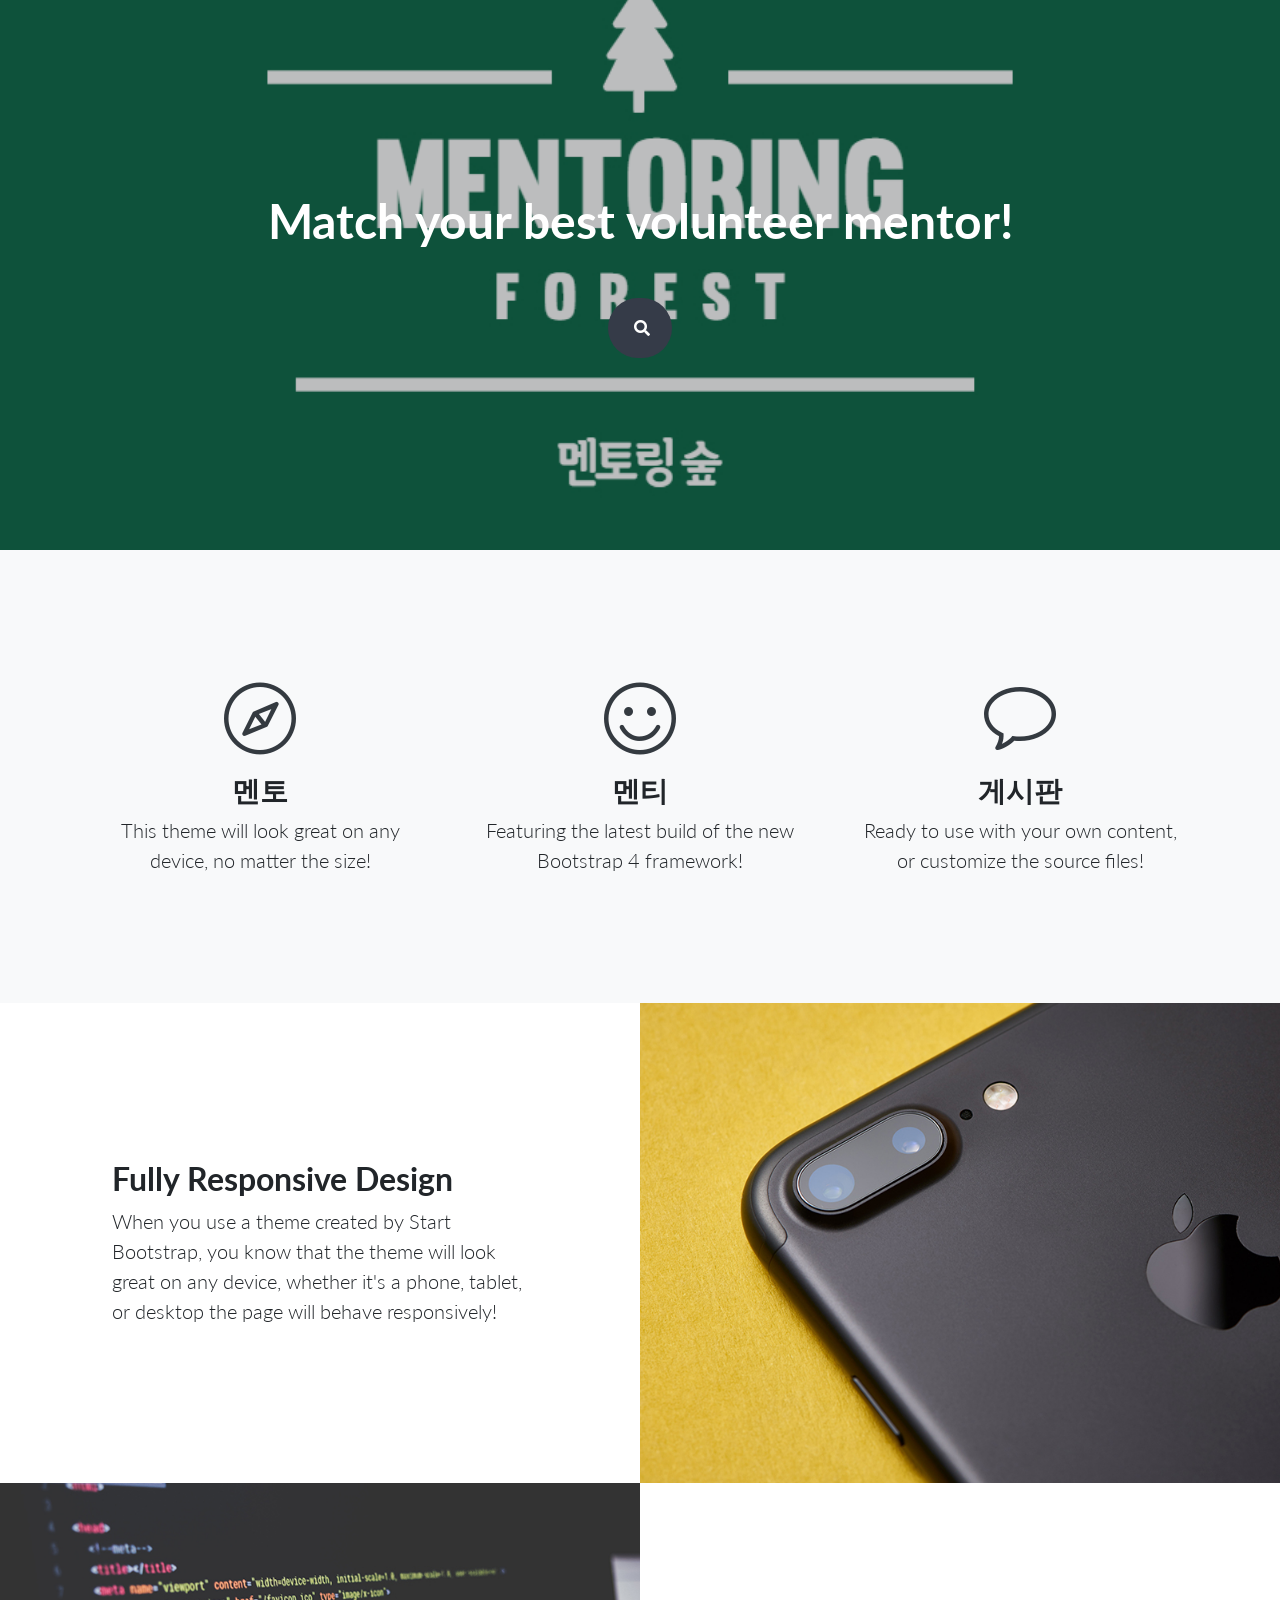
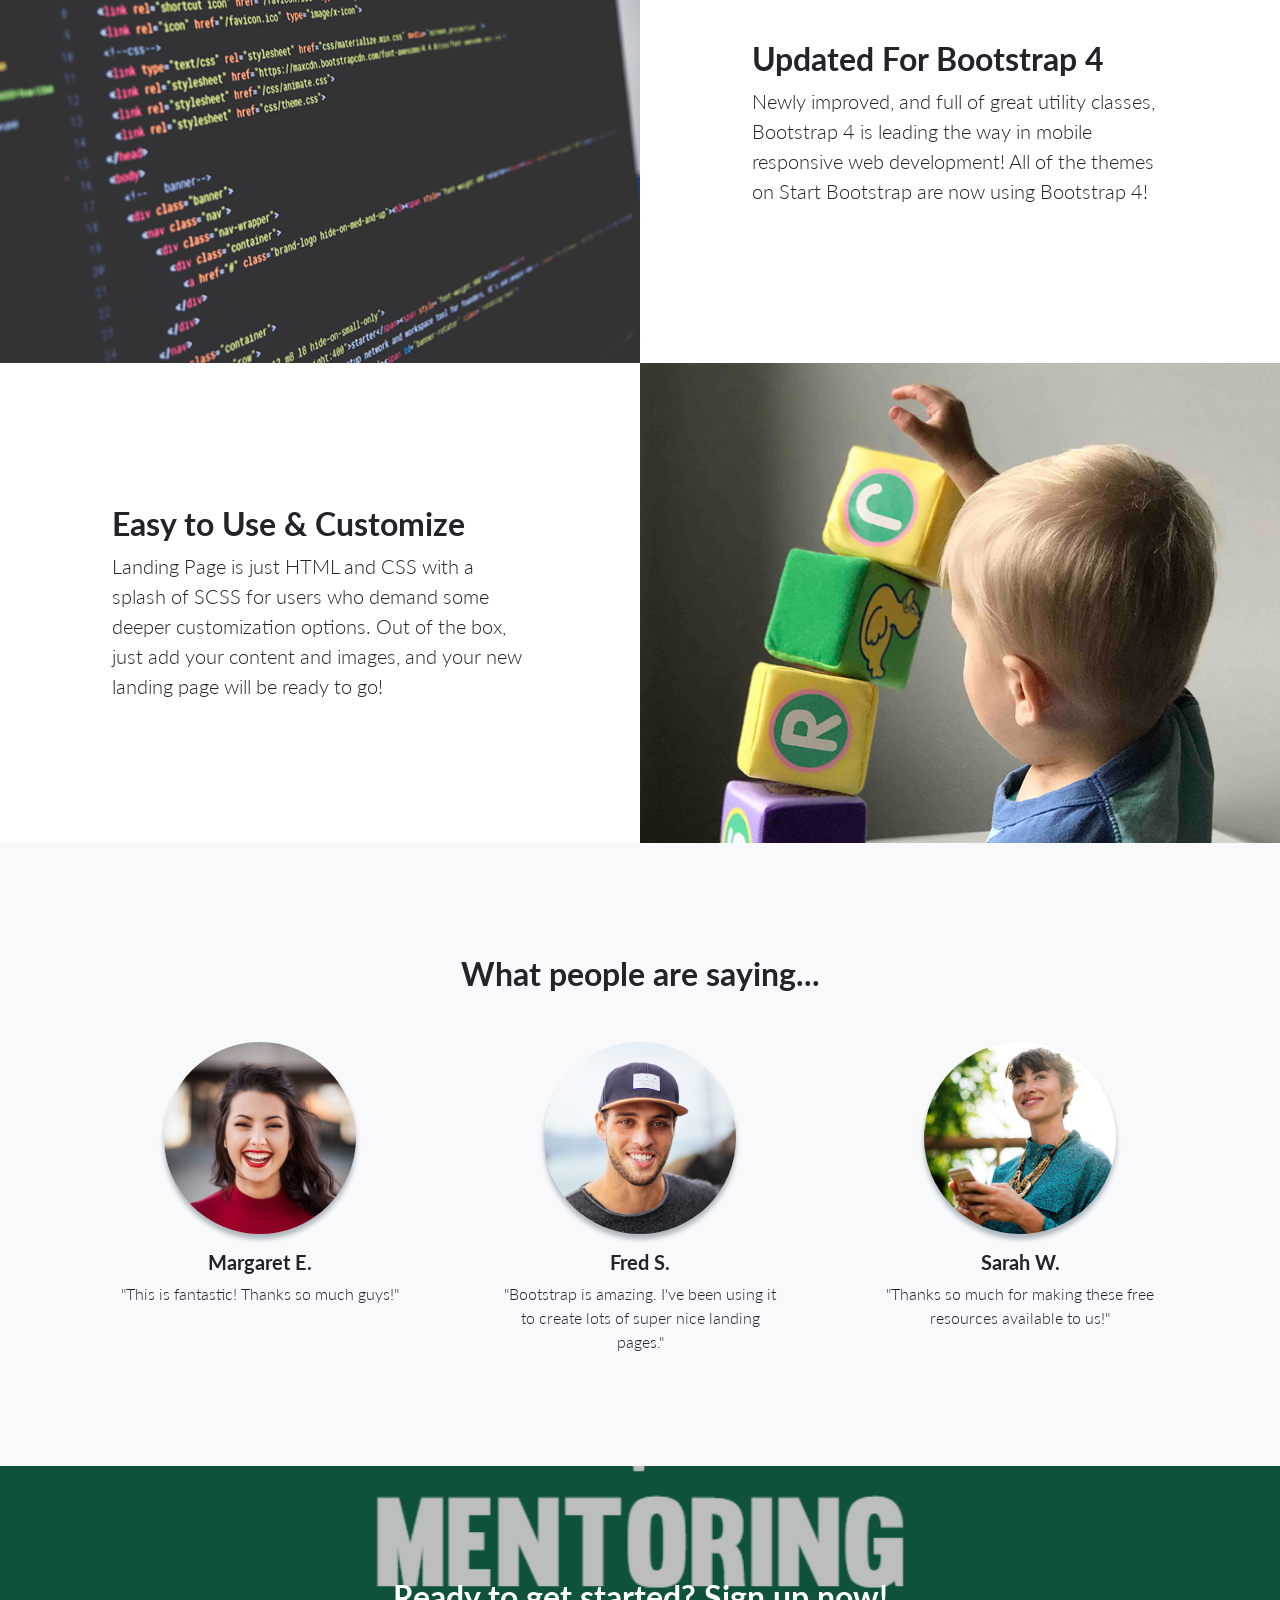
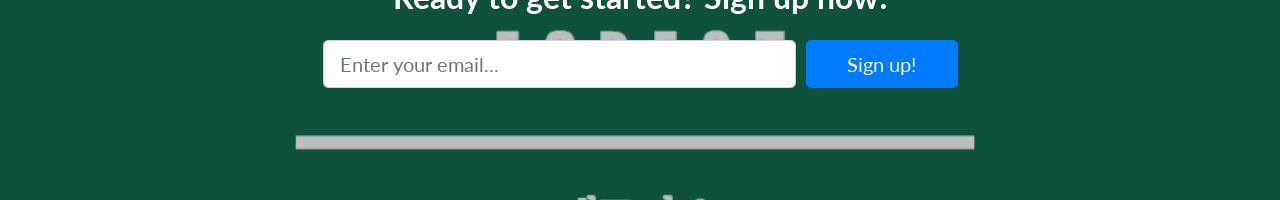
<file: test_django2/mysite/static/index.html>
<!DOCTYPE html>
<html lang="en">

<head>

  <meta charset="utf-8">
  <meta name="viewport" content="width=device-width, initial-scale=1, shrink-to-fit=no">
  <meta name="description" content="">
  <meta name="author" content="">

  <title>Landing Page - Start Bootstrap Theme</title>

  <!-- Bootstrap core CSS -->
  <link href="vendor/bootstrap/css/bootstrap.min.css" rel="stylesheet">

  <!-- Custom fonts for this template -->
  <link href="vendor/fontawesome-free/css/all.min.css" rel="stylesheet">
  <link href="vendor/simple-line-icons/css/simple-line-icons.css" rel="stylesheet" type="text/css">
  <link href="https://fonts.googleapis.com/css?family=Lato:300,400,700,300italic,400italic,700italic" rel="stylesheet" type="text/css">

  <!-- Custom styles for this template -->
  <link href="css/landing-page.min.css" rel="stylesheet">
  <link href="css/custom.css" rel="stylesheet">


</head>

<body>
  <!--_navbar.html include-->
  <!-- Navigation original-->
  <!--
  <nav class="navbar navbar-light bg-light static-top navbar_new">
    <div class="">
      <a class="navbar-brand" href="#"><strong>멘토링 서비스</strong></a>
      <a class="btn btn-primary" href="#">로그인</a>
      <a class="btn btn-primary" href="#">회원가입</a>
    </div>
  </nav> -->

  <!-- Masthead -->
  <header class="masthead text-white text-center">
    <div class="overlay"></div>
    <div class="container">
      <div class="row">
        <div class="col-xl-9 mx-auto">
          <h1 class="mb-5">Match your best volunteer mentor!</h1>
        </div>
        <div class="col-md-10 col-lg-8 col-xl-7 mx-auto">
          <div class="container h-100">
            <div class="d-flex justify-content-center h-100">
              <div class="searchbar">
                <input class="search_input" type="text" name="" placeholder="어떤 분야의 봉사활동을 찾나요?">
                <a href="#" class="search_icon"><i class="fas fa-search"></i></a>
              </div>
            </div>
          </div>
<!--
          <form>
            <div role="group" class="form-row">
              <div class="col-12 col-md-12 mb-2 mb-md-0">
                <input type="email" class="form-control form-control-lg" placeholder="Enter your email...">
                <div><i class="icon-screen-desktop text-dark"></i></div>
              </div>
              <div class="col-12 col-md-3">
                <button type="submit" class="btn btn-block btn-lg btn-primary">검색</button>
              </div>
            </div>
          </form> -->
        </div>
      </div>
    </div>
  </header>

  <!-- Icons Grid -->
  <section class="features-icons bg-light text-center" >
    <div class="container">
      <div class="row">
        <div class="col-lg-4">
          <a href="mentor.html">
          <div class="features-icons-item mx-auto mb-5 mb-lg-0 mb-lg-3">
            <div class="features-icons-icon d-flex">
              <i class="icon-compass m-auto text-dark"></i>
            </div>
            <h3>멘토</h3>
            <p class="lead mb-0">This theme will look great on any device, no matter the size!</p>
          </div>
          </a>
        </div>
        <div class="col-lg-4">
          <a href="mentee.html">
          <div class="features-icons-item mx-auto mb-5 mb-lg-0 mb-lg-3">
            <div class="features-icons-icon d-flex">
              <i class="icon-emotsmile m-auto text-dark"></i>
            </div>
            <h3>멘티</h3>
            <p class="lead mb-0">Featuring the latest build of the new Bootstrap 4 framework!</p>
          </div>
          </a>
        </div>
        <div class="col-lg-4">
          <div class="features-icons-item mx-auto mb-0 mb-lg-3">
            <div class="features-icons-icon d-flex">
              <i class="icon-bubble m-auto text-dark"></i>
            </div>
            <h3>게시판</h3>
            <p class="lead mb-0">Ready to use with your own content, or customize the source files!</p>
          </div>
        </div>
      </div>
    </div>
  </section>

  <!-- Image Showcases -->
  <section class="showcase">
    <div class="container-fluid p-0">
      <div class="row no-gutters">

        <div class="col-lg-6 order-lg-2 text-white showcase-img" style="background-image: url('img/bg-showcase-1.jpg');"></div>
        <div class="col-lg-6 order-lg-1 my-auto showcase-text">
          <h2>Fully Responsive Design</h2>
          <p class="lead mb-0">When you use a theme created by Start Bootstrap, you know that the theme will look great on any device, whether it's a phone, tablet, or desktop the page will behave responsively!</p>
        </div>
      </div>
      <div class="row no-gutters">
        <div class="col-lg-6 text-white showcase-img" style="background-image: url('img/bg-showcase-2.jpg');"></div>
        <div class="col-lg-6 my-auto showcase-text">
          <h2>Updated For Bootstrap 4</h2>
          <p class="lead mb-0">Newly improved, and full of great utility classes, Bootstrap 4 is leading the way in mobile responsive web development! All of the themes on Start Bootstrap are now using Bootstrap 4!</p>
        </div>
      </div>
      <div class="row no-gutters">
        <div class="col-lg-6 order-lg-2 text-white showcase-img" style="background-image: url('img/bg-showcase-3.jpg');"></div>
        <div class="col-lg-6 order-lg-1 my-auto showcase-text">
          <h2>Easy to Use &amp; Customize</h2>
          <p class="lead mb-0">Landing Page is just HTML and CSS with a splash of SCSS for users who demand some deeper customization options. Out of the box, just add your content and images, and your new landing page will be ready to go!</p>
        </div>
      </div>
    </div>
  </section>

  <!-- Testimonials -->
  <section class="testimonials text-center bg-light">
    <div class="container">
      <h2 class="mb-5">What people are saying...</h2>
      <div class="row">
        <div class="col-lg-4">
          <div class="testimonial-item mx-auto mb-5 mb-lg-0">
            <img class="img-fluid rounded-circle mb-3" src="img/testimonials-1.jpg" alt="">
            <h5>Margaret E.</h5>
            <p class="font-weight-light mb-0">"This is fantastic! Thanks so much guys!"</p>
          </div>
        </div>
        <div class="col-lg-4">
          <div class="testimonial-item mx-auto mb-5 mb-lg-0">
            <img class="img-fluid rounded-circle mb-3" src="img/testimonials-2.jpg" alt="">
            <h5>Fred S.</h5>
            <p class="font-weight-light mb-0">"Bootstrap is amazing. I've been using it to create lots of super nice landing pages."</p>
          </div>
        </div>
        <div class="col-lg-4">
          <div class="testimonial-item mx-auto mb-5 mb-lg-0">
            <img class="img-fluid rounded-circle mb-3" src="img/testimonials-3.jpg" alt="">
            <h5>Sarah W.</h5>
            <p class="font-weight-light mb-0">"Thanks so much for making these free resources available to us!"</p>
          </div>
        </div>
      </div>
    </div>
  </section>

  <!-- Call to Action -->
  <section class="call-to-action text-white text-center">
    <div class="overlay"></div>
    <div class="container">
      <div class="row">
        <div class="col-xl-9 mx-auto">
          <h2 class="mb-4">Ready to get started? Sign up now!</h2>
        </div>
        <div class="col-md-10 col-lg-8 col-xl-7 mx-auto">
          <form>
            <div class="form-row">
              <div class="col-12 col-md-9 mb-2 mb-md-0">
                <input type="email" class="form-control form-control-lg" placeholder="Enter your email...">
              </div>
              <div class="col-12 col-md-3">
                <button type="submit" class="btn btn-block btn-lg btn-primary">Sign up!</button>
              </div>
            </div>
          </form>
        </div>
      </div>
    </div>
  </section>

  <!-- Footer include-->


  <!-- Bootstrap core JavaScript -->
  <script src="vendor/jquery/jquery.min.js"></script>
  <script src="vendor/bootstrap/js/bootstrap.bundle.min.js"></script>

</body>

</html>
</file>
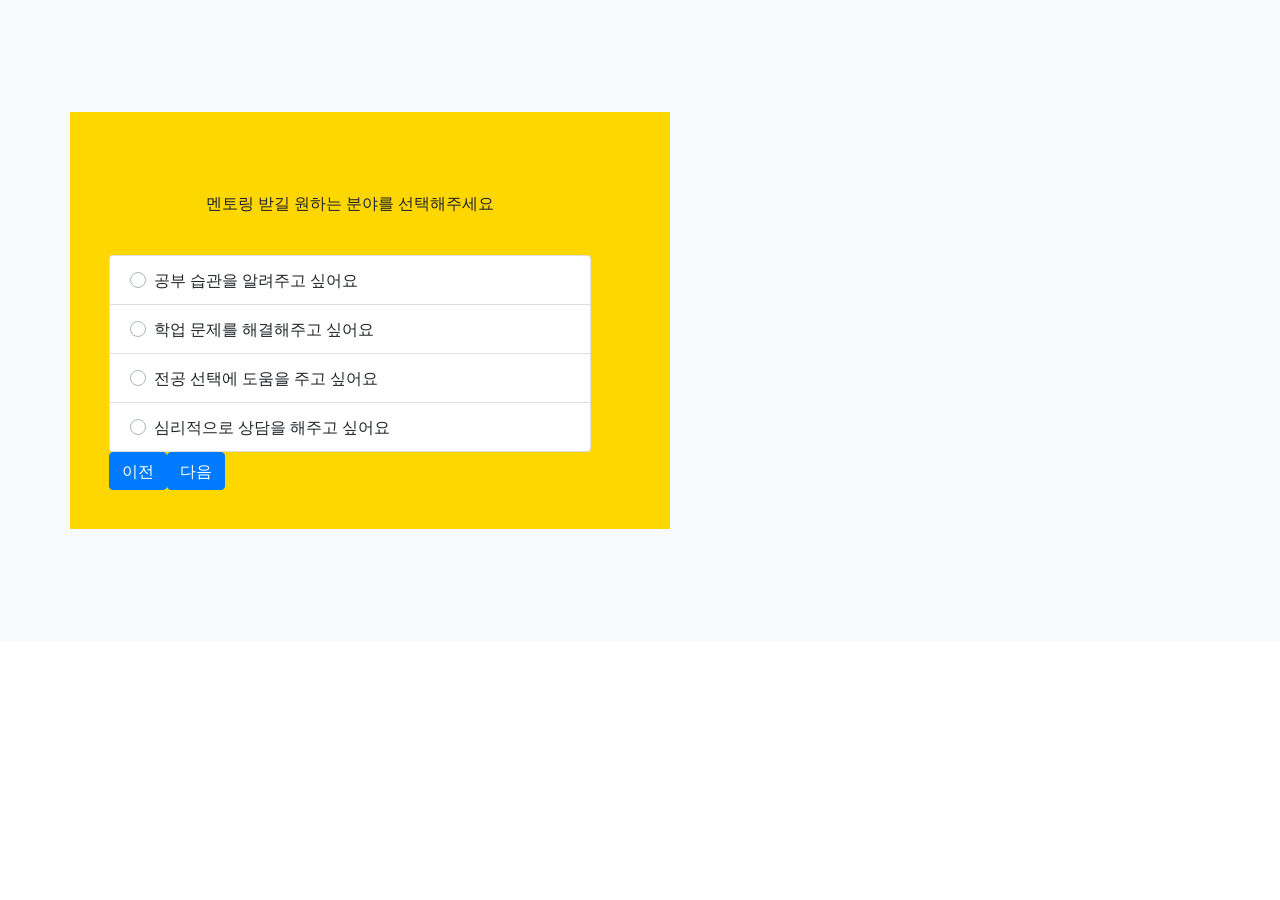
<file: test_django2/mysite/static/mentee.html>
<!DOCTYPE html>
<html lang="en">

<head>

  <meta charset="utf-8">
  <meta name="viewport" content="width=device-width, initial-scale=1, shrink-to-fit=no">
  <meta name="description" content="">
  <meta name="author" content="">

  <title>Landing Page - Start Bootstrap Theme</title>

  <!-- Bootstrap core CSS -->
  <link href="vendor/bootstrap/css/bootstrap.min.css" rel="stylesheet">

  <!-- Custom fonts for this template -->
  <link href="vendor/fontawesome-free/css/all.min.css" rel="stylesheet">
  <link href="vendor/simple-line-icons/css/simple-line-icons.css" rel="stylesheet" type="text/css">
  <link href="https://fonts.googleapis.com/css?family=Lato:300,400,700,300italic,400italic,700italic" rel="stylesheet" type="text/css">

  <!-- Custom styles for this template -->
  <link href="css/landing-page.min.css" rel="stylesheet">
  <link href="css/custom.css" rel="stylesheet">


</head>

<body>


  <!-- Icons Grid -->
  <section class="features-icons bg-light text-center">
    <div class="container">
      <div class="row">
        <div class="request-form-wrap">
        <div class="col-12 request-form">
          <div class="question">멘토링 받길 원하는 분야를 선택해주세요</div>
          <ul class="list-group left">
            <li class="list-group-item">
              <div class="custom-control custom-radio custom-control-inline">
                <input type="radio" class="custom-control-input" name="customRadio" id="customRadio1">
                <label class="custom-control-label" for="customRadio1">공부 습관을 알려주고 싶어요</label>
              </div>
            </li>
            <li class="list-group-item">
              <div class="custom-control custom-radio custom-control-inline">
                <input type="radio" class="custom-control-input" name="customRadio" id="customRadio2">
                <label class="custom-control-label" for="customRadio2">학업 문제를 해결해주고 싶어요</label>
              </div>
            </li>
            <li class="list-group-item">
              <div class="custom-control custom-radio custom-control-inline">
                <input type="radio" class="custom-control-input" name="customRadio" id="customRadio3">
                <label class="custom-control-label" for="customRadio3">전공 선택에 도움을 주고 싶어요</label>
              </div>
            </li>
            <li class="list-group-item">
              <div class="custom-control custom-radio custom-control-inline">
                <input type="radio" class="custom-control-input" name="customRadio" id="customRadio4">
                <label class="custom-control-label" for="customRadio4">심리적으로 상담을 해주고 싶어요</label>
              </div>
            </li>
          </ul>
          <div class="step-wrapper">
            <div class="button-wrapper">
              <button  type="button" class="btn btn-primary step-btn color-white"> 이전 </button>
              <button  type="button" class="btn btn-primary step-btn color-teal"> 다음 </button>
            </div>
          </div>
          <!-- <button type="button" class="btn btn-primary">다음</button>
          <button type="button" class="btn btn-primary">이전</button> -->

        </div>
      </div>
      </div>
    </div>
  </section>




  <!-- Footer include-->


  <!-- Bootstrap core JavaScript -->
  <script src="vendor/jquery/jquery.min.js"></script>
  <script src="vendor/bootstrap/js/bootstrap.bundle.min.js"></script>

</body>

</html>
</file>
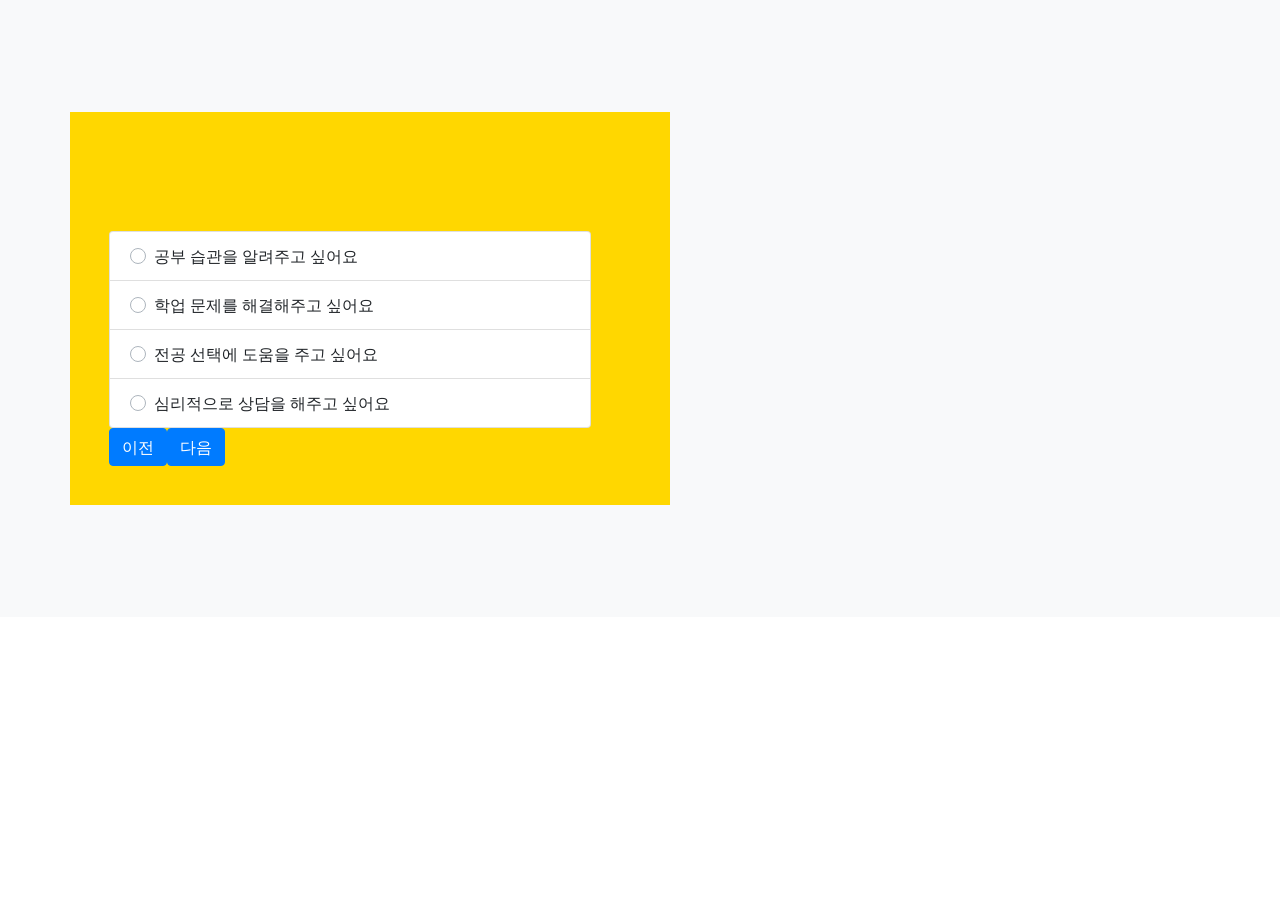
<file: test_django2/mysite/static/mentor.html>
<!DOCTYPE html>
<html lang="en">

<head>

  <meta charset="utf-8">
  <meta name="viewport" content="width=device-width, initial-scale=1, shrink-to-fit=no">
  <meta name="description" content="">
  <meta name="author" content="">

  <title>Landing Page - Start Bootstrap Theme</title>

  <!-- Bootstrap core CSS -->
  <link href="vendor/bootstrap/css/bootstrap.min.css" rel="stylesheet">

  <!-- Custom fonts for this template -->
  <link href="vendor/fontawesome-free/css/all.min.css" rel="stylesheet">
  <link href="vendor/simple-line-icons/css/simple-line-icons.css" rel="stylesheet" type="text/css">
  <link href="https://fonts.googleapis.com/css?family=Lato:300,400,700,300italic,400italic,700italic" rel="stylesheet" type="text/css">

  <!-- Custom styles for this template -->
  <link href="css/landing-page.min.css" rel="stylesheet">
  <link href="css/custom.css" rel="stylesheet">


</head>

<body>


  <!-- Icons Grid -->
  <section class="features-icons bg-light text-center">
    <div class="container">
      <div class="row">
        <div class="request-form-wrap">
          <div class="col-12 request-form">
            <div class="question"> </div>
            <ul class="list-group left">
              <li class="list-group-item">
                <div class="custom-control custom-radio custom-control-inline">
                  <input type="radio" class="custom-control-input" name="customRadio" id="customRadio1">
                  <label class="custom-control-label" for="customRadio1">공부 습관을 알려주고 싶어요</label>
                </div>
              </li>
              <li class="list-group-item">
                <div class="custom-control custom-radio custom-control-inline">
                  <input type="radio" class="custom-control-input" name="customRadio" id="customRadio2">
                  <label class="custom-control-label" for="customRadio2">학업 문제를 해결해주고 싶어요</label>
                </div>
              </li>
              <li class="list-group-item">
                <div class="custom-control custom-radio custom-control-inline">
                  <input type="radio" class="custom-control-input" name="customRadio" id="customRadio3">
                  <label class="custom-control-label" for="customRadio3">전공 선택에 도움을 주고 싶어요</label>
                </div>
              </li>
              <li class="list-group-item">
                <div class="custom-control custom-radio custom-control-inline">
                  <input type="radio" class="custom-control-input" name="customRadio" id="customRadio4">
                  <label class="custom-control-label" for="customRadio4">심리적으로 상담을 해주고 싶어요</label>
                </div>
              </li>
            </ul>
            <div class="step-wrapper">
              <div class="button-wrapper">
                <button type="button" class="btn btn-primary step-btn color-white"> 이전 </button>
                <button type="button" class="btn btn-primary step-btn color-teal"> 다음 </button>
              </div>
            </div>
            <!-- <button type="button" class="btn btn-primary">다음</button>
          <button type="button" class="btn btn-primary">이전</button> -->

          </div>
        </div>
      </div>
    </div>
  </section>




  <!-- Footer include-->


  <!-- Bootstrap core JavaScript -->
  <script src="vendor/jquery/jquery.min.js"></script>
  <script src="vendor/bootstrap/js/bootstrap.bundle.min.js"></script>

</body>

</html>
</file>
<file: test_django2/mysite/static/vendor/simple-line-icons/css/simple-line-icons.css>
@font-face {
  font-family: 'simple-line-icons';
  src: url('../fonts/Simple-Line-Icons.eot?v=2.4.0');
  src: url('../fonts/Simple-Line-Icons.eot?v=2.4.0#iefix') format('embedded-opentype'), url('../fonts/Simple-Line-Icons.woff2?v=2.4.0') format('woff2'), url('../fonts/Simple-Line-Icons.ttf?v=2.4.0') format('truetype'), url('../fonts/Simple-Line-Icons.woff?v=2.4.0') format('woff'), url('../fonts/Simple-Line-Icons.svg?v=2.4.0#simple-line-icons') format('svg');
  font-weight: normal;
  font-style: normal;
}
/*
 Use the following CSS code if you want to have a class per icon.
 Instead of a list of all class selectors, you can use the generic [class*="icon-"] selector, but it's slower:
*/
.icon-user,
.icon-people,
.icon-user-female,
.icon-user-follow,
.icon-user-following,
.icon-user-unfollow,
.icon-login,
.icon-logout,
.icon-emotsmile,
.icon-phone,
.icon-call-end,
.icon-call-in,
.icon-call-out,
.icon-map,
.icon-location-pin,
.icon-direction,
.icon-directions,
.icon-compass,
.icon-layers,
.icon-menu,
.icon-list,
.icon-options-vertical,
.icon-options,
.icon-arrow-down,
.icon-arrow-left,
.icon-arrow-right,
.icon-arrow-up,
.icon-arrow-up-circle,
.icon-arrow-left-circle,
.icon-arrow-right-circle,
.icon-arrow-down-circle,
.icon-check,
.icon-clock,
.icon-plus,
.icon-minus,
.icon-close,
.icon-event,
.icon-exclamation,
.icon-organization,
.icon-trophy,
.icon-screen-smartphone,
.icon-screen-desktop,
.icon-plane,
.icon-notebook,
.icon-mustache,
.icon-mouse,
.icon-magnet,
.icon-energy,
.icon-disc,
.icon-cursor,
.icon-cursor-move,
.icon-crop,
.icon-chemistry,
.icon-speedometer,
.icon-shield,
.icon-screen-tablet,
.icon-magic-wand,
.icon-hourglass,
.icon-graduation,
.icon-ghost,
.icon-game-controller,
.icon-fire,
.icon-eyeglass,
.icon-envelope-open,
.icon-envelope-letter,
.icon-bell,
.icon-badge,
.icon-anchor,
.icon-wallet,
.icon-vector,
.icon-speech,
.icon-puzzle,
.icon-printer,
.icon-present,
.icon-playlist,
.icon-pin,
.icon-picture,
.icon-handbag,
.icon-globe-alt,
.icon-globe,
.icon-folder-alt,
.icon-folder,
.icon-film,
.icon-feed,
.icon-drop,
.icon-drawer,
.icon-docs,
.icon-doc,
.icon-diamond,
.icon-cup,
.icon-calculator,
.icon-bubbles,
.icon-briefcase,
.icon-book-open,
.icon-basket-loaded,
.icon-basket,
.icon-bag,
.icon-action-undo,
.icon-action-redo,
.icon-wrench,
.icon-umbrella,
.icon-trash,
.icon-tag,
.icon-support,
.icon-frame,
.icon-size-fullscreen,
.icon-size-actual,
.icon-shuffle,
.icon-share-alt,
.icon-share,
.icon-rocket,
.icon-question,
.icon-pie-chart,
.icon-pencil,
.icon-note,
.icon-loop,
.icon-home,
.icon-grid,
.icon-graph,
.icon-microphone,
.icon-music-tone-alt,
.icon-music-tone,
.icon-earphones-alt,
.icon-earphones,
.icon-equalizer,
.icon-like,
.icon-dislike,
.icon-control-start,
.icon-control-rewind,
.icon-control-play,
.icon-control-pause,
.icon-control-forward,
.icon-control-end,
.icon-volume-1,
.icon-volume-2,
.icon-volume-off,
.icon-calendar,
.icon-bulb,
.icon-chart,
.icon-ban,
.icon-bubble,
.icon-camrecorder,
.icon-camera,
.icon-cloud-download,
.icon-cloud-upload,
.icon-envelope,
.icon-eye,
.icon-flag,
.icon-heart,
.icon-info,
.icon-key,
.icon-link,
.icon-lock,
.icon-lock-open,
.icon-magnifier,
.icon-magnifier-add,
.icon-magnifier-remove,
.icon-paper-clip,
.icon-paper-plane,
.icon-power,
.icon-refresh,
.icon-reload,
.icon-settings,
.icon-star,
.icon-symbol-female,
.icon-symbol-male,
.icon-target,
.icon-credit-card,
.icon-paypal,
.icon-social-tumblr,
.icon-social-twitter,
.icon-social-facebook,
.icon-social-instagram,
.icon-social-linkedin,
.icon-social-pinterest,
.icon-social-github,
.icon-social-google,
.icon-social-reddit,
.icon-social-skype,
.icon-social-dribbble,
.icon-social-behance,
.icon-social-foursqare,
.icon-social-soundcloud,
.icon-social-spotify,
.icon-social-stumbleupon,
.icon-social-youtube,
.icon-social-dropbox,
.icon-social-vkontakte,
.icon-social-steam {
  font-family: 'simple-line-icons';
  speak: none;
  font-style: normal;
  font-weight: normal;
  font-variant: normal;
  text-transform: none;
  line-height: 1;
  /* Better Font Rendering =========== */
  -webkit-font-smoothing: antialiased;
  -moz-osx-font-smoothing: grayscale;
}
.icon-user:before {
  content: "\e005";
}
.icon-people:before {
  content: "\e001";
}
.icon-user-female:before {
  content: "\e000";
}
.icon-user-follow:before {
  content: "\e002";
}
.icon-user-following:before {
  content: "\e003";
}
.icon-user-unfollow:before {
  content: "\e004";
}
.icon-login:before {
  content: "\e066";
}
.icon-logout:before {
  content: "\e065";
}
.icon-emotsmile:before {
  content: "\e021";
}
.icon-phone:before {
  content: "\e600";
}
.icon-call-end:before {
  content: "\e048";
}
.icon-call-in:before {
  content: "\e047";
}
.icon-call-out:before {
  content: "\e046";
}
.icon-map:before {
  content: "\e033";
}
.icon-location-pin:before {
  content: "\e096";
}
.icon-direction:before {
  content: "\e042";
}
.icon-directions:before {
  content: "\e041";
}
.icon-compass:before {
  content: "\e045";
}
.icon-layers:before {
  content: "\e034";
}
.icon-menu:before {
  content: "\e601";
}
.icon-list:before {
  content: "\e067";
}
.icon-options-vertical:before {
  content: "\e602";
}
.icon-options:before {
  content: "\e603";
}
.icon-arrow-down:before {
  content: "\e604";
}
.icon-arrow-left:before {
  content: "\e605";
}
.icon-arrow-right:before {
  content: "\e606";
}
.icon-arrow-up:before {
  content: "\e607";
}
.icon-arrow-up-circle:before {
  content: "\e078";
}
.icon-arrow-left-circle:before {
  content: "\e07a";
}
.icon-arrow-right-circle:before {
  content: "\e079";
}
.icon-arrow-down-circle:before {
  content: "\e07b";
}
.icon-check:before {
  content: "\e080";
}
.icon-clock:before {
  content: "\e081";
}
.icon-plus:before {
  content: "\e095";
}
.icon-minus:before {
  content: "\e615";
}
.icon-close:before {
  content: "\e082";
}
.icon-event:before {
  content: "\e619";
}
.icon-exclamation:before {
  content: "\e617";
}
.icon-organization:before {
  content: "\e616";
}
.icon-trophy:before {
  content: "\e006";
}
.icon-screen-smartphone:before {
  content: "\e010";
}
.icon-screen-desktop:before {
  content: "\e011";
}
.icon-plane:before {
  content: "\e012";
}
.icon-notebook:before {
  content: "\e013";
}
.icon-mustache:before {
  content: "\e014";
}
.icon-mouse:before {
  content: "\e015";
}
.icon-magnet:before {
  content: "\e016";
}
.icon-energy:before {
  content: "\e020";
}
.icon-disc:before {
  content: "\e022";
}
.icon-cursor:before {
  content: "\e06e";
}
.icon-cursor-move:before {
  content: "\e023";
}
.icon-crop:before {
  content: "\e024";
}
.icon-chemistry:before {
  content: "\e026";
}
.icon-speedometer:before {
  content: "\e007";
}
.icon-shield:before {
  content: "\e00e";
}
.icon-screen-tablet:before {
  content: "\e00f";
}
.icon-magic-wand:before {
  content: "\e017";
}
.icon-hourglass:before {
  content: "\e018";
}
.icon-graduation:before {
  content: "\e019";
}
.icon-ghost:before {
  content: "\e01a";
}
.icon-game-controller:before {
  content: "\e01b";
}
.icon-fire:before {
  content: "\e01c";
}
.icon-eyeglass:before {
  content: "\e01d";
}
.icon-envelope-open:before {
  content: "\e01e";
}
.icon-envelope-letter:before {
  content: "\e01f";
}
.icon-bell:before {
  content: "\e027";
}
.icon-badge:before {
  content: "\e028";
}
.icon-anchor:before {
  content: "\e029";
}
.icon-wallet:before {
  content: "\e02a";
}
.icon-vector:before {
  content: "\e02b";
}
.icon-speech:before {
  content: "\e02c";
}
.icon-puzzle:before {
  content: "\e02d";
}
.icon-printer:before {
  content: "\e02e";
}
.icon-present:before {
  content: "\e02f";
}
.icon-playlist:before {
  content: "\e030";
}
.icon-pin:before {
  content: "\e031";
}
.icon-picture:before {
  content: "\e032";
}
.icon-handbag:before {
  content: "\e035";
}
.icon-globe-alt:before {
  content: "\e036";
}
.icon-globe:before {
  content: "\e037";
}
.icon-folder-alt:before {
  content: "\e039";
}
.icon-folder:before {
  content: "\e089";
}
.icon-film:before {
  content: "\e03a";
}
.icon-feed:before {
  content: "\e03b";
}
.icon-drop:before {
  content: "\e03e";
}
.icon-drawer:before {
  content: "\e03f";
}
.icon-docs:before {
  content: "\e040";
}
.icon-doc:before {
  content: "\e085";
}
.icon-diamond:before {
  content: "\e043";
}
.icon-cup:before {
  content: "\e044";
}
.icon-calculator:before {
  content: "\e049";
}
.icon-bubbles:before {
  content: "\e04a";
}
.icon-briefcase:before {
  content: "\e04b";
}
.icon-book-open:before {
  content: "\e04c";
}
.icon-basket-loaded:before {
  content: "\e04d";
}
.icon-basket:before {
  content: "\e04e";
}
.icon-bag:before {
  content: "\e04f";
}
.icon-action-undo:before {
  content: "\e050";
}
.icon-action-redo:before {
  content: "\e051";
}
.icon-wrench:before {
  content: "\e052";
}
.icon-umbrella:before {
  content: "\e053";
}
.icon-trash:before {
  content: "\e054";
}
.icon-tag:before {
  content: "\e055";
}
.icon-support:before {
  content: "\e056";
}
.icon-frame:before {
  content: "\e038";
}
.icon-size-fullscreen:before {
  content: "\e057";
}
.icon-size-actual:before {
  content: "\e058";
}
.icon-shuffle:before {
  content: "\e059";
}
.icon-share-alt:before {
  content: "\e05a";
}
.icon-share:before {
  content: "\e05b";
}
.icon-rocket:before {
  content: "\e05c";
}
.icon-question:before {
  content: "\e05d";
}
.icon-pie-chart:before {
  content: "\e05e";
}
.icon-pencil:before {
  content: "\e05f";
}
.icon-note:before {
  content: "\e060";
}
.icon-loop:before {
  content: "\e064";
}
.icon-home:before {
  content: "\e069";
}
.icon-grid:before {
  content: "\e06a";
}
.icon-graph:before {
  content: "\e06b";
}
.icon-microphone:before {
  content: "\e063";
}
.icon-music-tone-alt:before {
  content: "\e061";
}
.icon-music-tone:before {
  content: "\e062";
}
.icon-earphones-alt:before {
  content: "\e03c";
}
.icon-earphones:before {
  content: "\e03d";
}
.icon-equalizer:before {
  content: "\e06c";
}
.icon-like:before {
  content: "\e068";
}
.icon-dislike:before {
  content: "\e06d";
}
.icon-control-start:before {
  content: "\e06f";
}
.icon-control-rewind:before {
  content: "\e070";
}
.icon-control-play:before {
  content: "\e071";
}
.icon-control-pause:before {
  content: "\e072";
}
.icon-control-forward:before {
  content: "\e073";
}
.icon-control-end:before {
  content: "\e074";
}
.icon-volume-1:before {
  content: "\e09f";
}
.icon-volume-2:before {
  content: "\e0a0";
}
.icon-volume-off:before {
  content: "\e0a1";
}
.icon-calendar:before {
  content: "\e075";
}
.icon-bulb:before {
  content: "\e076";
}
.icon-chart:before {
  content: "\e077";
}
.icon-ban:before {
  content: "\e07c";
}
.icon-bubble:before {
  content: "\e07d";
}
.icon-camrecorder:before {
  content: "\e07e";
}
.icon-camera:before {
  content: "\e07f";
}
.icon-cloud-download:before {
  content: "\e083";
}
.icon-cloud-upload:before {
  content: "\e084";
}
.icon-envelope:before {
  content: "\e086";
}
.icon-eye:before {
  content: "\e087";
}
.icon-flag:before {
  content: "\e088";
}
.icon-heart:before {
  content: "\e08a";
}
.icon-info:before {
  content: "\e08b";
}
.icon-key:before {
  content: "\e08c";
}
.icon-link:before {
  content: "\e08d";
}
.icon-lock:before {
  content: "\e08e";
}
.icon-lock-open:before {
  content: "\e08f";
}
.icon-magnifier:before {
  content: "\e090";
}
.icon-magnifier-add:before {
  content: "\e091";
}
.icon-magnifier-remove:before {
  content: "\e092";
}
.icon-paper-clip:before {
  content: "\e093";
}
.icon-paper-plane:before {
  content: "\e094";
}
.icon-power:before {
  content: "\e097";
}
.icon-refresh:before {
  content: "\e098";
}
.icon-reload:before {
  content: "\e099";
}
.icon-settings:before {
  content: "\e09a";
}
.icon-star:before {
  content: "\e09b";
}
.icon-symbol-female:before {
  content: "\e09c";
}
.icon-symbol-male:before {
  content: "\e09d";
}
.icon-target:before {
  content: "\e09e";
}
.icon-credit-card:before {
  content: "\e025";
}
.icon-paypal:before {
  content: "\e608";
}
.icon-social-tumblr:before {
  content: "\e00a";
}
.icon-social-twitter:before {
  content: "\e009";
}
.icon-social-facebook:before {
  content: "\e00b";
}
.icon-social-instagram:before {
  content: "\e609";
}
.icon-social-linkedin:before {
  content: "\e60a";
}
.icon-social-pinterest:before {
  content: "\e60b";
}
.icon-social-github:before {
  content: "\e60c";
}
.icon-social-google:before {
  content: "\e60d";
}
.icon-social-reddit:before {
  content: "\e60e";
}
.icon-social-skype:before {
  content: "\e60f";
}
.icon-social-dribbble:before {
  content: "\e00d";
}
.icon-social-behance:before {
  content: "\e610";
}
.icon-social-foursqare:before {
  content: "\e611";
}
.icon-social-soundcloud:before {
  content: "\e612";
}
.icon-social-spotify:before {
  content: "\e613";
}
.icon-social-stumbleupon:before {
  content: "\e614";
}
.icon-social-youtube:before {
  content: "\e008";
}
.icon-social-dropbox:before {
  content: "\e00c";
}
.icon-social-vkontakte:before {
  content: "\e618";
}
.icon-social-steam:before {
  content: "\e620";
}
</file>
<file: test_django2/mysite/static/css/custom.css>
.navbar_new {
  padding: 1rem;
}

a {
  text-decoration: none !important;
  color: inherit;
}
a:hover{
  color:#18947b;
}
/*검색 바 */
.searchbar {
  margin-bottom: auto;
  margin-top: auto;
  height: 60px;
  background-color: #353b48;
  border-radius: 30px;
  padding: 10px;
}

.search_input {
  color: white;
  border: 0;
  outline: 0;
  background: none;
  width: 0;
  caret-color: transparent;
  line-height: 40px;
  transition: width 0.4s linear;
}

.searchbar:hover>.search_input {
  padding: 0 10px;
  width: 450px;
  caret-color: red;
  transition: width 0.4s linear;
}

.searchbar:hover>.search_icon {
  background: white;
  color: #18947b;

}

.search_icon {
  height: 40px;
  width: 40px;
  float: right;
  display: flex;
  justify-content: center;
  align-items: center;
  border-radius: 50%;
  color: white;
  text-decoration: none;
}

.left{
  text-align: left;
}

@media (min-width: 768px) { /*768 이상일 때 적용 */
  .request-form{
    padding: 2.4375rem;
    padding-top: 2.4375rem;
    padding-right: 2.4375rem;
    padding-bottom: 2.4375rem;
    padding-left: 2.4375rem;
    max-width: 35rem;
  }
  .question{
    padding: 2.5rem;
  }
}

.button-wrapper{
  display: flex;
}

.step-wrapper{
  width: 100%;
  text-align: right;
  display: flex;
}

.request-form-wrap{
  min-height: 300px;
  width: 37.5rem;
  padding-right: 2.5rem;
  z-index: 2;
  background: gold;
}

.badge{
padding: 5em; /*왜 안먹어 */
}

/* 이승민 css */
.iconsize{
  font-size: 3rem;
}

.color-red{
  color: red;
}
.color-blue{
  color: blue;
}
</file>
<file: test_django2/mysite/static/css/landing-page.min.css>
/*!
 * Start Bootstrap - Landing Page v5.0.8 (https://startbootstrap.com/themes/landing-page)
 * Copyright 2013-2020 Start Bootstrap
 * Licensed under MIT (https://github.com/StartBootstrap/startbootstrap-landing-page/blob/master/LICENSE)
 */body{font-family:Lato,'Helvetica Neue',Helvetica,Arial,sans-serif}h1,h2,h3,h4,h5,h6{font-family:Lato,'Helvetica Neue',Helvetica,Arial,sans-serif;font-weight:700}header.masthead{position:relative;background-color:#343a40;background:url(../img/title.jpg) no-repeat center center;background-size:cover;padding-top:8rem;padding-bottom:8rem}header.masthead .overlay{position:absolute;background-color:#212529;height:100%;width:100%;top:0;left:0;opacity:.3}header.masthead h1{font-size:2rem}@media (min-width:768px){header.masthead{padding-top:12rem;padding-bottom:12rem}header.masthead h1{font-size:3rem}}.showcase .showcase-text{padding:3rem}.showcase .showcase-img{min-height:30rem;background-size:cover}@media (min-width:768px){.showcase .showcase-text{padding:7rem}}.features-icons{padding-top:7rem;padding-bottom:7rem}.features-icons .features-icons-item{max-width:20rem}.features-icons .features-icons-item .features-icons-icon{height:7rem}.features-icons .features-icons-item .features-icons-icon i{font-size:4.5rem}.features-icons .features-icons-item:hover .features-icons-icon i{font-size:5rem}.testimonials{padding-top:7rem;padding-bottom:7rem}.testimonials .testimonial-item{max-width:18rem}.testimonials .testimonial-item img{max-width:12rem;box-shadow:0 5px 5px 0 #adb5bd}.call-to-action{position:relative;background-color:#343a40;background:url(../img/title.jpg) no-repeat center center;background-size:cover;padding-top:7rem;padding-bottom:7rem}.call-to-action .overlay{position:absolute;background-color:#212529;height:100%;width:100%;top:0;left:0;opacity:.3}footer.footer{padding-top:4rem;padding-bottom:4rem}
</file>
